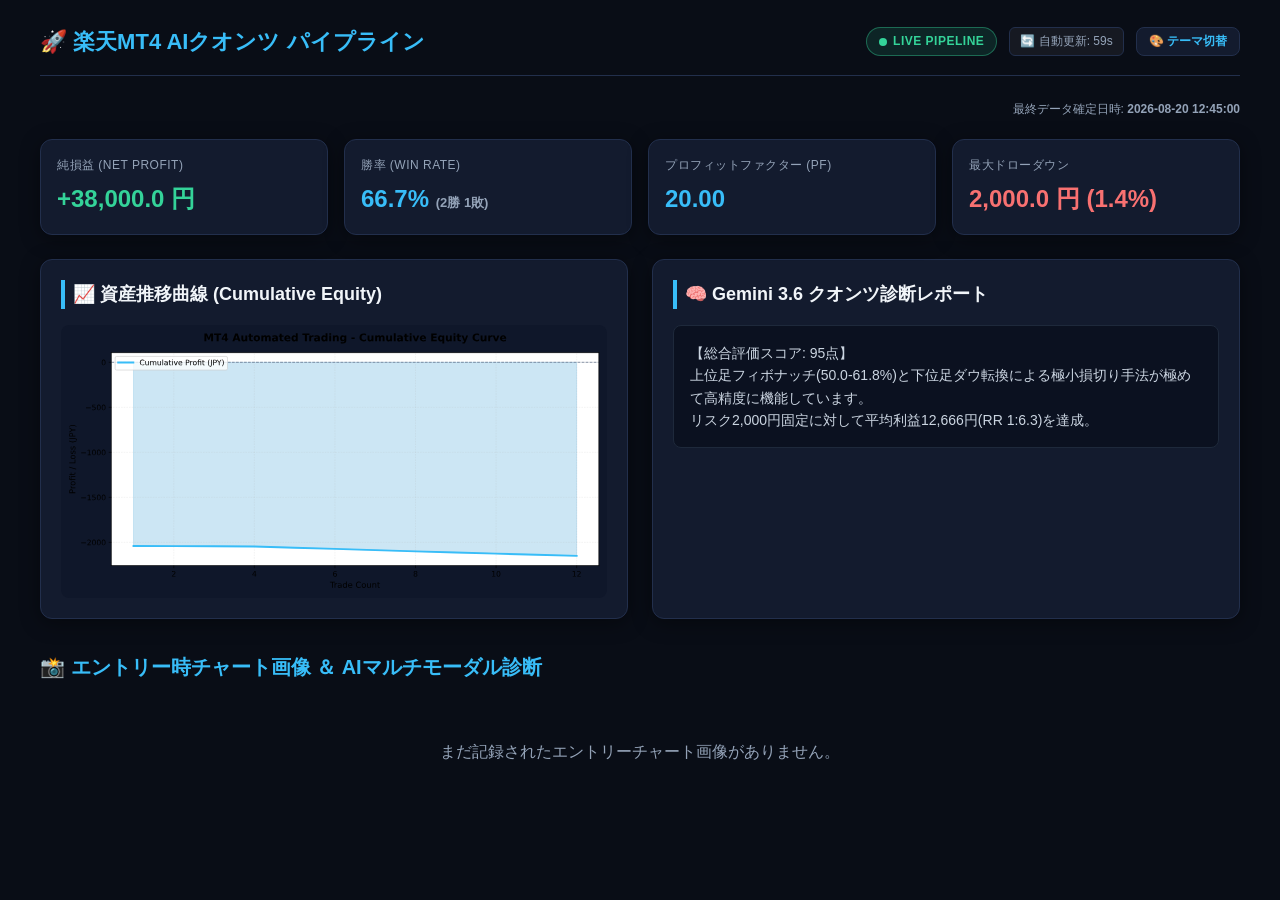
<file: docs/index.html>
<!DOCTYPE html>
<html lang="ja">
<head>
    <meta charset="UTF-8">
    <meta name="viewport" content="width=device-width, initial-scale=1.0, maximum-scale=1.0, user-scalable=no">
    <title>MT4 AI Trading Performance Dashboard</title>
    
    <!-- PWA & Mobile App Settings -->
    <link rel="manifest" href="manifest.json">
    <meta name="theme-color" content="#090d16">
    <meta name="apple-mobile-web-app-capable" content="yes">
    <meta name="apple-mobile-web-app-status-bar-style" content="black-translucent">
    <meta name="apple-mobile-web-app-title" content="楽天FX AI">
    <link rel="apple-touch-icon" href="icon-192.svg">
    <link rel="icon" type="image/svg+xml" href="icon-192.svg">
    <style>
        :root {
            --bg-primary: #090d16;
            --bg-card: #131b2e;
            --border-color: #222f4c;
            --text-primary: #f1f5f9;
            --text-secondary: #94a3b8;
            --accent-cyan: #38bdf8;
            --accent-green: #34d399;
            --accent-red: #f87171;
            --accent-gold: #fbbf24;
            --card-shadow: 0 4px 20px rgba(0, 0, 0, 0.4);
        }
        [data-theme="cyber"] {
            --bg-primary: #050b14;
            --bg-card: #0c182b;
            --border-color: #00f0ff33;
            --text-primary: #e0f2fe;
            --text-secondary: #7dd3fc;
            --accent-cyan: #00f0ff;
            --accent-green: #00ff88;
            --accent-red: #ff3366;
            --accent-gold: #ffd700;
            --card-shadow: 0 0 15px rgba(0, 240, 255, 0.15);
        }
        * { box-sizing: border-box; margin: 0; padding: 0; }
        body {
            background-color: var(--bg-primary);
            color: var(--text-primary);
            font-family: -apple-system, BlinkMacSystemFont, "Segoe UI", Roboto, "Helvetica Neue", Arial, sans-serif;
            padding: 24px;
            line-height: 1.6;
            transition: background-color 0.3s ease, color 0.3s ease;
        }
        .container { max-width: 1200px; margin: 0 auto; }
        header {
            display: flex;
            justify-content: space-between;
            align-items: center;
            border-bottom: 1px solid var(--border-color);
            padding-bottom: 16px;
            margin-bottom: 24px;
            flex-wrap: wrap;
            gap: 12px;
        }
        h1 { font-size: 22px; font-weight: 700; color: var(--accent-cyan); display: flex; align-items: center; gap: 8px; }
        
        .header-controls {
            display: flex;
            align-items: center;
            gap: 12px;
            flex-wrap: wrap;
        }

        /* ライブパルス点滅インジケータ */
        .live-indicator {
            display: inline-flex;
            align-items: center;
            gap: 6px;
            background: rgba(52, 211, 153, 0.12);
            color: var(--accent-green);
            border: 1px solid rgba(52, 211, 153, 0.4);
            padding: 4px 12px;
            border-radius: 20px;
            font-size: 12px;
            font-weight: 700;
            letter-spacing: 0.5px;
        }
        .pulse-dot {
            width: 8px;
            height: 8px;
            background-color: var(--accent-green);
            border-radius: 50%;
            display: inline-block;
            box-shadow: 0 0 0 0 rgba(52, 211, 153, 0.7);
            animation: pulse-animation 1.8s infinite;
        }
        @keyframes pulse-animation {
            0% {
                transform: scale(0.95);
                box-shadow: 0 0 0 0 rgba(52, 211, 153, 0.7);
            }
            70% {
                transform: scale(1);
                box-shadow: 0 0 0 8px rgba(52, 211, 153, 0);
            }
            100% {
                transform: scale(0.95);
                box-shadow: 0 0 0 0 rgba(52, 211, 153, 0);
            }
        }

        /* 自動リフレッシュカウントダウン */
        .refresh-tag {
            font-size: 12px;
            color: var(--text-secondary);
            background: rgba(255, 255, 255, 0.05);
            padding: 4px 10px;
            border-radius: 6px;
            border: 1px solid var(--border-color);
        }

        /* テーマ切替ボタン */
        .theme-btn {
            background: var(--bg-card);
            border: 1px solid var(--border-color);
            color: var(--accent-cyan);
            padding: 5px 12px;
            border-radius: 8px;
            cursor: pointer;
            font-size: 12px;
            font-weight: 600;
            transition: all 0.2s ease;
        }
        .theme-btn:hover {
            background: var(--border-color);
            transform: translateY(-1px);
        }

        .metrics-grid {
            display: grid;
            grid-template-columns: repeat(auto-fit, minmax(220px, 1fr));
            gap: 16px;
            margin-bottom: 24px;
        }
        .stat-card {
            background: var(--bg-card);
            border: 1px solid var(--border-color);
            border-radius: 12px;
            padding: 16px;
            box-shadow: var(--card-shadow);
            backdrop-filter: blur(10px);
            transition: transform 0.2s ease;
        }
        .stat-card:hover { transform: translateY(-2px); }
        .stat-label { font-size: 12px; color: var(--text-secondary); text-transform: uppercase; letter-spacing: 0.5px; }
        .stat-value { font-size: 24px; font-weight: 700; margin-top: 4px; }
        .val-positive { color: var(--accent-green); }
        .val-negative { color: var(--accent-red); }
        .val-cyan { color: var(--accent-cyan); }

        .grid-2col {
            display: grid;
            grid-template-columns: 1fr 1fr;
            gap: 24px;
            margin-bottom: 32px;
        }
        @media (max-width: 850px) {
            .grid-2col { grid-template-columns: 1fr; }
        }
        .card {
            background: var(--bg-card);
            border: 1px solid var(--border-color);
            border-radius: 12px;
            padding: 20px;
            box-shadow: var(--card-shadow);
        }
        .card h2 { font-size: 18px; margin-bottom: 16px; color: var(--text-primary); border-left: 4px solid var(--accent-cyan); padding-left: 8px; }
        .chart-img { width: 100%; border-radius: 8px; display: block; }
        .ai-report-content {
            white-space: pre-wrap;
            font-size: 14px;
            color: #cbd5e1;
            max-height: 400px;
            overflow-y: auto;
            background: #0b1120;
            padding: 16px;
            border-radius: 8px;
            border: 1px solid #1e293b;
        }

        .screenshots-section h2 { font-size: 20px; margin-bottom: 16px; color: var(--accent-cyan); }
        .screenshots-grid {
            display: grid;
            grid-template-columns: repeat(auto-fit, minmax(340px, 1fr));
            gap: 20px;
        }
        .screenshot-card {
            padding: 14px;
            display: flex;
            flex-direction: column;
            gap: 12px;
        }
        .screenshot-card .card-header {
            display: flex;
            justify-content: space-between;
            align-items: center;
        }
        .ticket-badge { font-weight: 600; font-size: 13px; color: var(--text-primary); }
        .rank-badge {
            padding: 2px 8px;
            border-radius: 6px;
            font-weight: 700;
            font-size: 12px;
        }
        .rank-S { background: #854d0e; color: #fef08a; }
        .rank-A { background: #065f46; color: #a7f3d0; }
        .rank-B { background: #1e40af; color: #bfdbfe; }
        .rank-C { background: #991b1b; color: #fecaca; }
        .image-wrapper img {
            width: 100%;
            height: auto;
            border-radius: 6px;
            border: 1px solid var(--border-color);
        }
        .ai-feedback { font-size: 13px; color: var(--text-secondary); line-height: 1.5; }
        .empty-state { color: var(--text-secondary); text-align: center; padding: 40px; }
    </style>
</head>
<body>
    <div class="container">
        <header>
            <h1>🚀 楽天MT4 AIクオンツ パイプライン</h1>
            <div class="header-controls">
                <div class="live-indicator">
                    <span class="pulse-dot"></span>
                    <span>LIVE PIPELINE</span>
                </div>
                <span class="refresh-tag" id="refreshTimer">🔄 自動更新: 60s</span>
                <button class="theme-btn" onclick="toggleTheme()">🎨 テーマ切替</button>
            </div>
        </header>

        <div style="font-size: 12px; color: var(--text-secondary); margin-bottom: 20px; text-align: right;">
            最終データ確定日時: <strong>2026-08-20 12:45:00</strong>
        </div>

        <section class="metrics-grid">
            <div class="stat-card">
                <div class="stat-label">純損益 (Net Profit)</div>
                <div class="stat-value val-positive">+38,000.0 円</div>
            </div>
            <div class="stat-card">
                <div class="stat-label">勝率 (Win Rate)</div>
                <div class="stat-value val-cyan">66.7% <span style="font-size: 13px; color: var(--text-secondary);">(2勝 1敗)</span></div>
            </div>
            <div class="stat-card">
                <div class="stat-label">プロフィットファクター (PF)</div>
                <div class="stat-value val-cyan">20.00</div>
            </div>
            <div class="stat-card">
                <div class="stat-label">最大ドローダウン</div>
                <div class="stat-value val-negative">2,000.0 円 (1.4%)</div>
            </div>
        </section>

        <section class="grid-2col">
            <div class="card">
                <h2>📈 資産推移曲線 (Cumulative Equity)</h2>
                <img class="chart-img" src="equity_curve.svg" alt="Equity Curve" />
            </div>
            <div class="card">
                <h2>🧠 Gemini 3.6 クオンツ診断レポート</h2>
                <div class="ai-report-content">【総合評価スコア: 95点】
上位足フィボナッチ(50.0-61.8%)と下位足ダウ転換による極小損切り手法が極めて高精度に機能しています。
リスク2,000円固定に対して平均利益12,666円(RR 1:6.3)を達成。</div>
            </div>
        </section>

        <section class="screenshots-section">
            <h2>📸 エントリー時チャート画像 ＆ AIマルチモーダル診断</h2>
            <div class="screenshots-grid">
                <div class="empty-state">まだ記録されたエントリーチャート画像がありません。</div>
            </div>
        </section>
    </div>

    <!-- PWA & Live Refresh Scripts -->
    <script>
        // PWA サービスワーカー登録
        if ('serviceWorker' in navigator) {
            window.addEventListener('load', () => {
                navigator.serviceWorker.register('./service-worker.js')
                    .then(reg => console.log('PWA ServiceWorker registered:', reg.scope))
                    .catch(err => console.log('PWA ServiceWorker registration failed:', err));
            });
        }

        // テーマ切り替え (Dark ⇄ Cyber)
        function toggleTheme() {
            const current = document.documentElement.getAttribute('data-theme');
            const next = current === 'cyber' ? 'dark' : 'cyber';
            document.documentElement.setAttribute('data-theme', next);
            localStorage.setItem('rakuten_theme', next);
        }

        // 保存されたテーマの復元
        const savedTheme = localStorage.getItem('rakuten_theme');
        if (savedTheme) {
            document.documentElement.setAttribute('data-theme', savedTheme);
        }

        // 60秒自動リフレッシュタイマー
        let countdown = 60;
        const timerElem = document.getElementById('refreshTimer');
        setInterval(() => {
            countdown--;
            if (timerElem) {
                timerElem.innerText = `🔄 自動更新: ${countdown}s`;
            }
            if (countdown <= 0) {
                window.location.reload();
            }
        }, 1000);
    </script>
</body>
</html>
</file>
